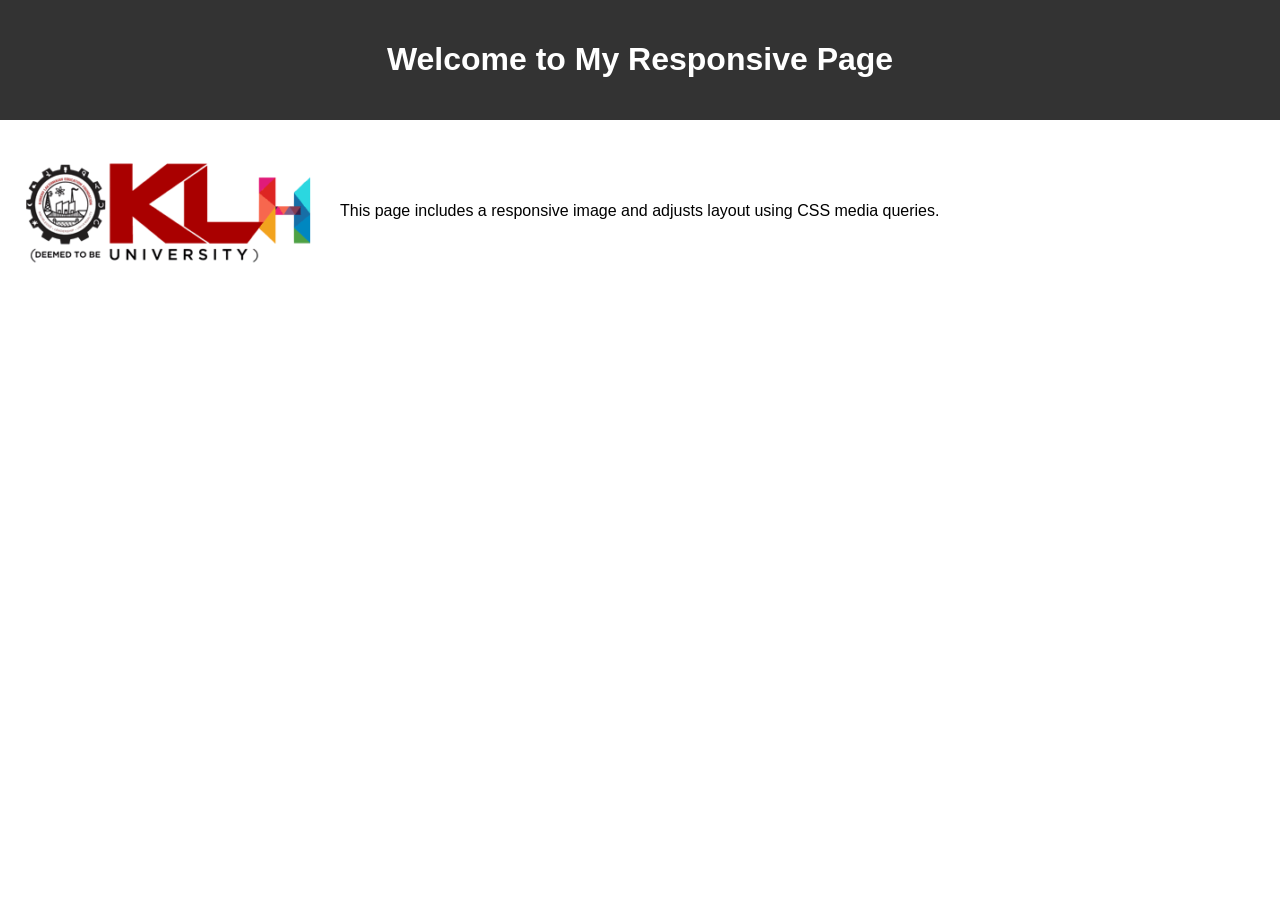
<file: index.html>
<!DOCTYPE html> 
<html lang="en"> 
<head> 
<title>Responsive Web Page</title> 
<link rel="stylesheet" href="style.css"> 
</head> 
<body> 
<header> 
<h1>Welcome to My Responsive Page</h1> 
</header> 
<section class="about"> 
<img src="kluh.png"> 
<p>This page includes a responsive image and adjusts layout using CSS media 
queries.</p> 
  </section> 
</body> 
</html>
</file>
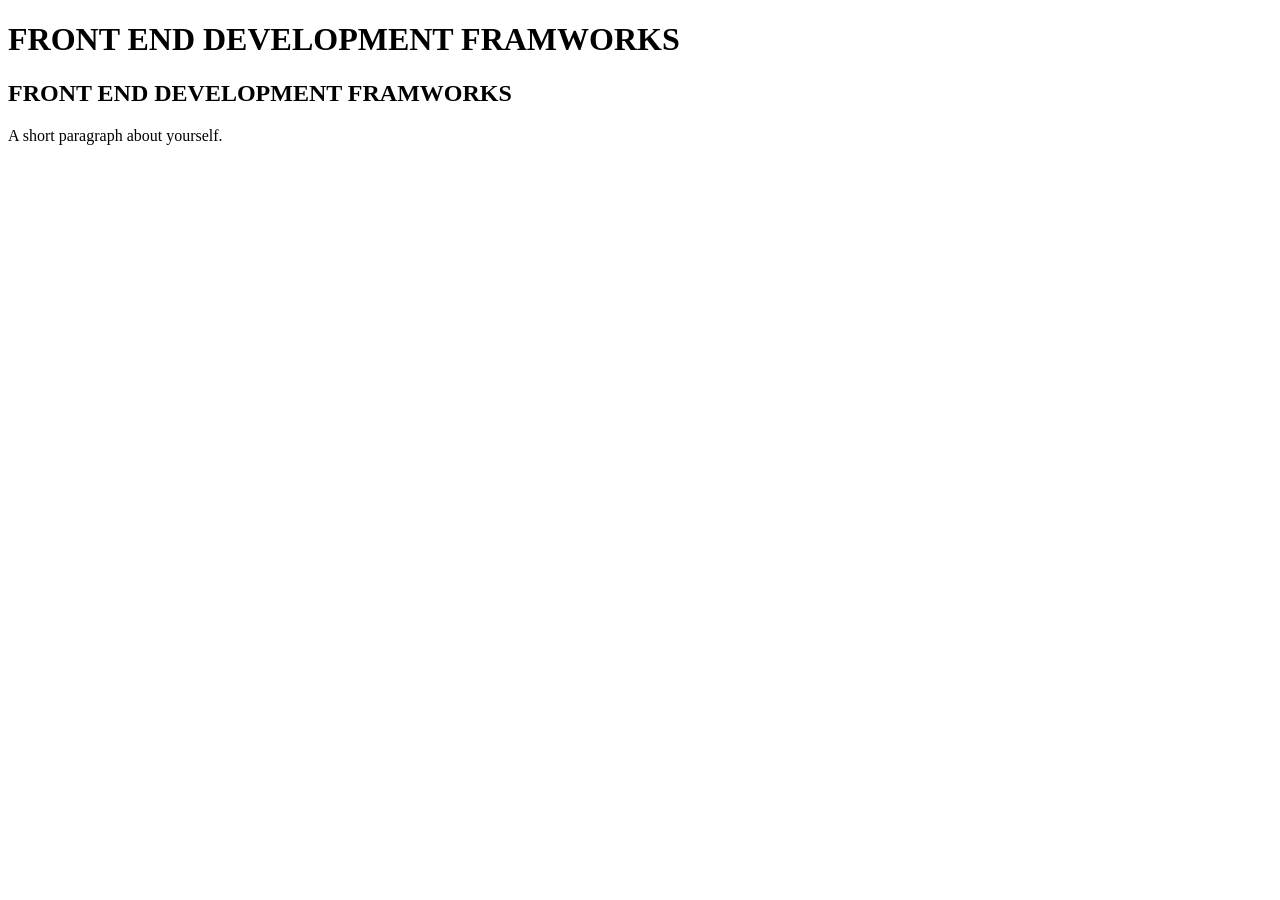
<file: demo.html>
<!DOCTYPE html>
<html lang="en">
<head>
 <title>My Website</title>
</head>
<body>
 <h1>FRONT END DEVELOPMENT FRAMWORKS</h1>
 <h2> FRONT END DEVELOPMENT FRAMWORKS </h2>
 <p>A short paragraph about yourself.</p>
</body>
</html>
</file>
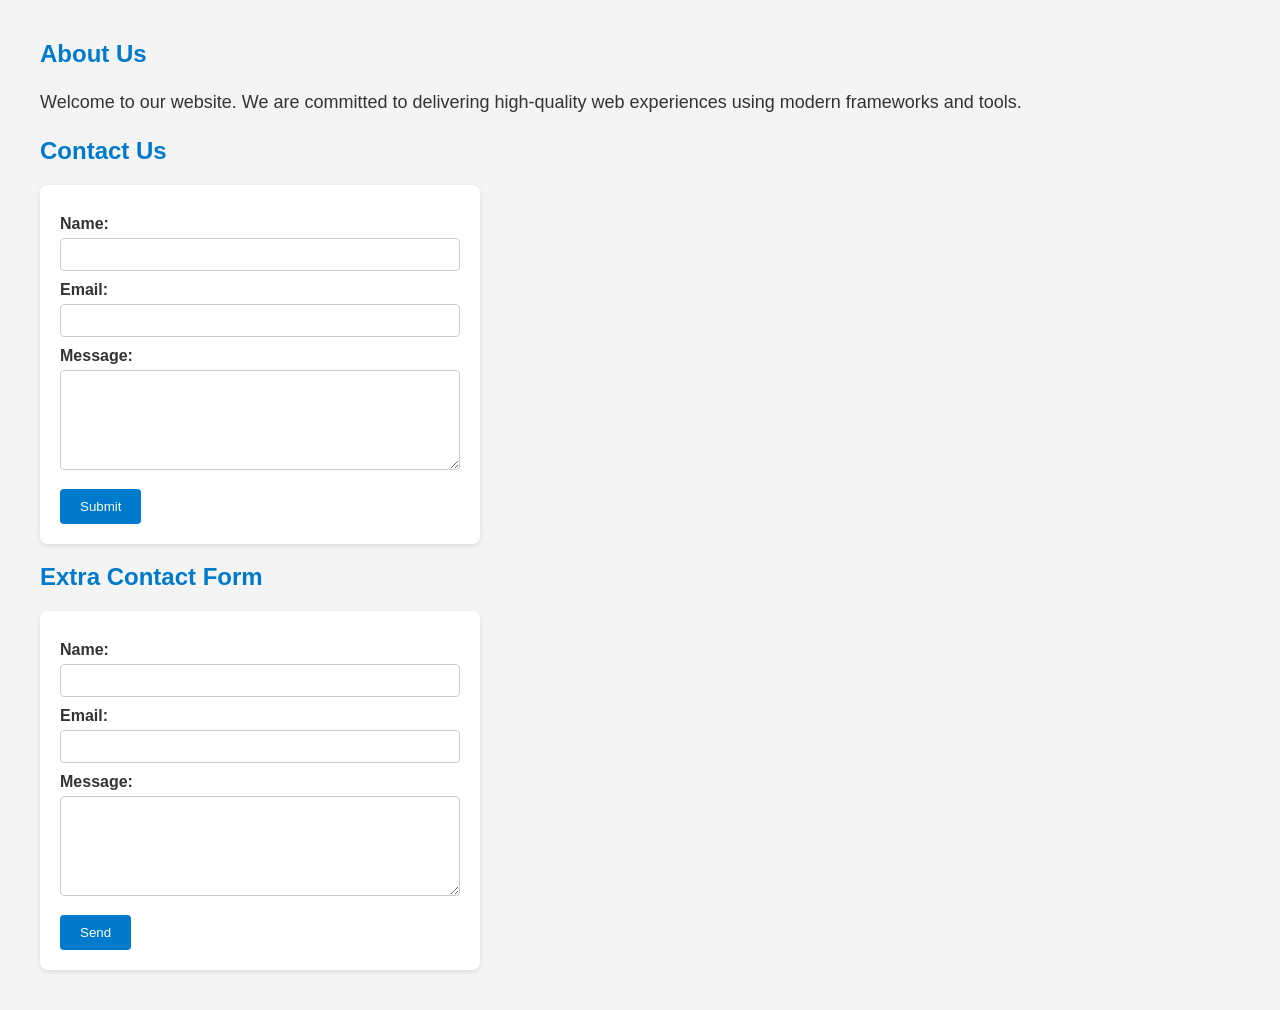
<file: form.html>
<!DOCTYPE html>
<html>
<head>
    <title>My Website</title>
    <style>
        body {
            font-family: Arial, sans-serif;
            margin: 40px;
            background-color: #f4f4f4;
            color: #333;
        }

        h2 {
            color: #007acc;
        }

        p {
            font-size: 18px;
            line-height: 1.6;
        }

        form {
            background-color: #fff;
            padding: 20px;
            border-radius: 8px;
            max-width: 400px;
            box-shadow: 0 2px 5px rgba(0,0,0,0.1);
        }

        label {
            display: block;
            margin-top: 10px;
            font-weight: bold;
        }

        input[type="text"],
        input[type="email"],
        textarea {
            width: 100%;
            padding: 8px;
            margin-top: 5px;
            border: 1px solid #ccc;
            border-radius: 4px;
            box-sizing: border-box;
        }

        textarea {
            resize: vertical;
            height: 100px;
        }

        input[type="submit"] {
            background-color: #007acc;
            color: white;
            padding: 10px 20px;
            margin-top: 15px;
            border: none;
            border-radius: 4px;
            cursor: pointer;
        }

        input[type="submit"]:hover {
            background-color: #005f99;
        }
    </style>
</head>
<body>
    <h2>About Us</h2>
    <p>Welcome to our website. We are committed to delivering high-quality web 
    experiences using modern frameworks and tools.</p>

    <h2>Contact Us</h2>
    <form>
        <label for="name">Name:</label>
        <input type="text" id="name" name="name">

        <label for="email">Email:</label>
        <input type="email" id="email" name="email">

        <label for="message">Message:</label>
        <textarea id="message" name="message"></textarea>

        <input type="submit" value="Submit">
    </form>

    <!-- New form inside the element with id="i" -->
    <div id="i">
        <h2>Extra Contact Form</h2>
        <form>
            <label for="extra-name">Name:</label>
            <input type="text" id="extra-name" name="extra-name">

            <label for="extra-email">Email:</label>
            <input type="email" id="extra-email" name="extra-email">

            <label for="extra-message">Message:</label>
            <textarea id="extra-message" name="extra-message"></textarea>

            <input type="submit" value="Send">
        </form>
    </div>
</body>
</html>
</file>
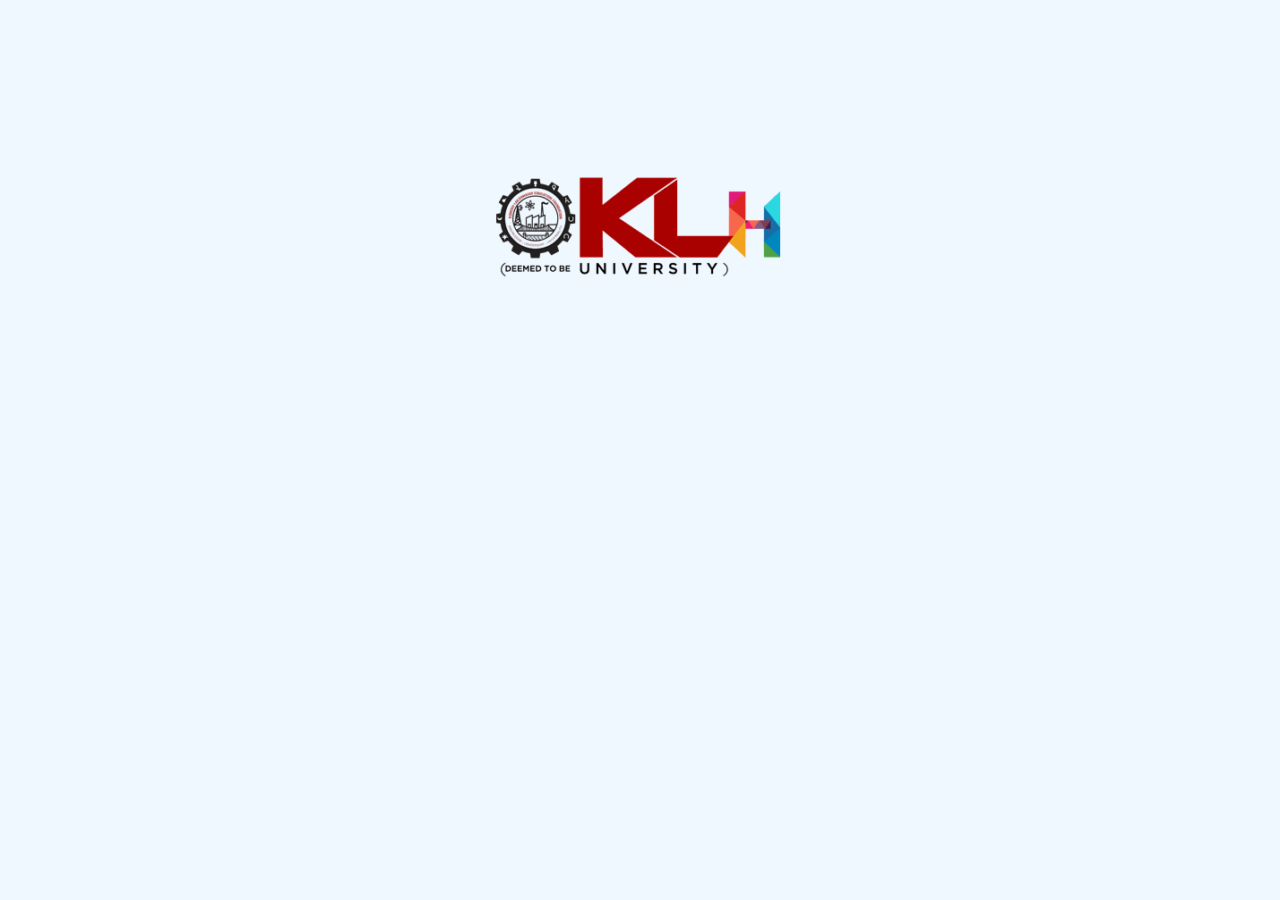
<file: image.html>
<!DOCTYPE html>
<html>
<head>
    <title>Centered Image</title>
    <style>
        body {
            display: flex;
            justify-content: center;
            align-items: center;
            height: 50vh;
            margin: 0;
            background-color: aliceblue;
        }
    </style>
</head>
<body>
    <img src="kluh.png" alt="Image">
</body>
</html>
</file>
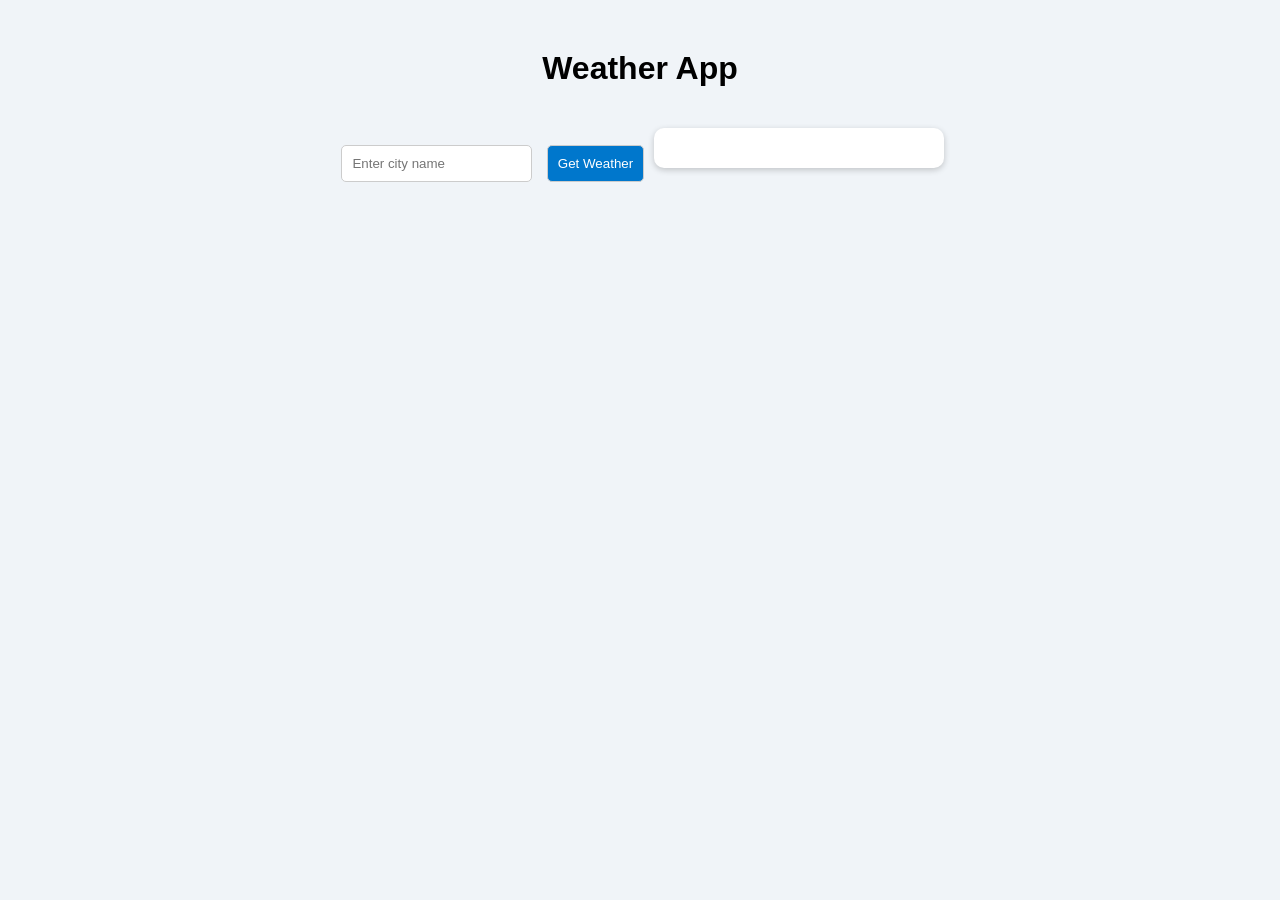
<file: week6.html>
<!DOCTYPE html>
<html lang="en">
<head>
 <meta charset="UTF-8">
 <title>Weather App</title>
 <style>
 body {
 font-family: Arial, sans-serif;
 text-align: center;
 margin: 50px;
 background: #f0f4f8;
 }
 .weather-box {
 margin-top: 20px;
 padding: 20px;
 display: inline-block;
 border-radius: 10px;
 background: #fff;
 box-shadow: 0 2px 6px rgba(0,0,0,0.2);
 min-width: 250px;
 }
 input, button {
 padding: 10px;
 margin: 5px;
 border-radius: 5px;
 border: 1px solid #ccc;
 }
 button {
 background: #0077cc;
 color: white;
 cursor: pointer;
 }
 button:hover {
 background: #005fa3;
 }
 </style>
</head>
<body>
 <h1>Weather App</h1>
 <input type="text" id="cityInput" placeholder="Enter city name" />
 <button id="getWeatherBtn">Get Weather</button>
 <div id="weatherResult" class="weather-box"></div>
 <script>
const cityInput = document.getElementById("cityInput");
 const getWeatherBtn = document.getElementById("getWeatherBtn");
 const weatherResult = document.getElementById("weatherResult");
 async function fetchWeather(city) {
 try {
 if (!city) {
 weatherResult.innerHTML = "<p>Please enter a city name.</p>";
 return;
 }
 const response = await
fetch(`https://wttr.in/${encodeURIComponent(city)}?format=j1`);
 if (!response.ok) {
 throw new Error("City not found or API error.");
 }
 const data = await response.json();
 displayWeather(city, data);
 localStorage.setItem("lastCity", city);
 } catch (error) {
 weatherResult.innerHTML = `<p style="color:red;">${error.message}</p>`;
 }
 }
 function displayWeather(city, data) {
 const current = data.current_condition[0];
 weatherResult.innerHTML = `
 <h2>${city}</h2>
 <p><strong>Temperature:</strong> ${current.temp_C} °C</p>
 <p><strong>Condition:</strong> ${current.weatherDesc[0].value}</p>
 <p><strong>Humidity:</strong> ${current.humidity}%</p>
 `;
 }
 getWeatherBtn.addEventListener("click", () => {
 const city = cityInput.value.trim();
 fetchWeather(city);
 });
 window.onload = () => {
 const lastCity = localStorage.getItem("lastCity");
 if (lastCity) {
 fetchWeather(lastCity);
 }
 };
 </script>
</body>
</html>
</file>
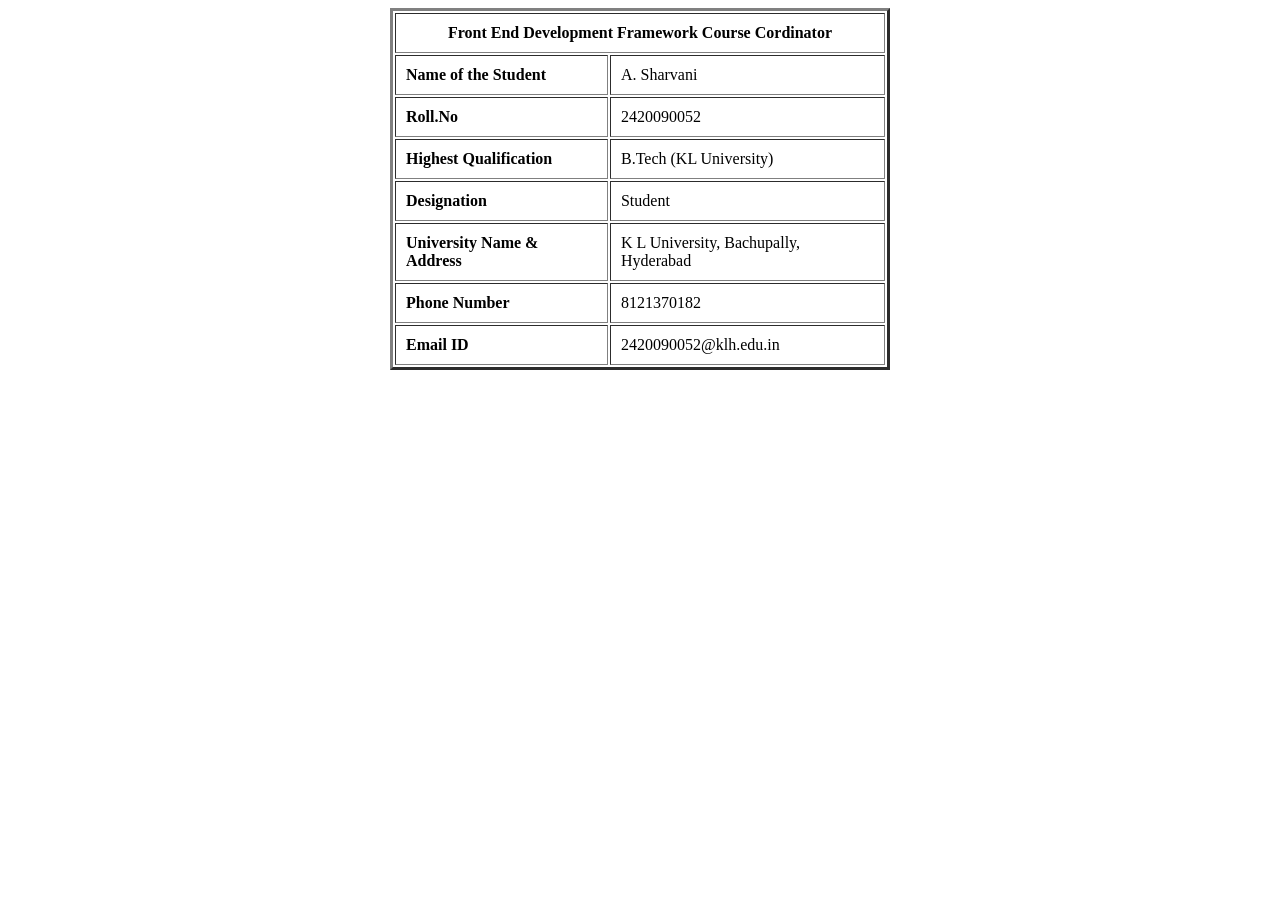
<file: week-04/contact.html>
<!DOCTYPE html> 
<html> 
<head> 
<title>Front End Development Framework</title> 
</head> 
<body> 
<center> 
<table border="3" width="500" height="175" cellpadding="10" > 
<tr> 
<th colspan="2">Front End Development Framework Course Cordinator</th> 
</tr> 
<tr> 
<td><strong>Name of the  Student</strong></td> 
<td>A. Sharvani</td> 
</tr> 
<tr>
    <td><strong>Roll.No </strong></td>
    <td> 2420090052</td>
</tr>
<tr> 
<td><strong>Highest Qualification</strong></td> 
<td> B.Tech (KL University) </td> 
</tr>  
<tr> 
<td><strong>Designation</strong></td> 
<td>Student</td> 
</tr> 
<tr> 
<td><strong>University Name & Address</strong></td> 
<td>K L University, Bachupally, Hyderabad</td> 
</tr> 
<tr> 
<td><strong>Phone Number</strong></td> 
<td>8121370182</td> 
</tr> 
<tr> 
<td><strong>Email ID</strong></td> 
<td>2420090052@klh.edu.in</td> 
</tr> 
</table> 
</center> 
</body> 
</html>
</file>
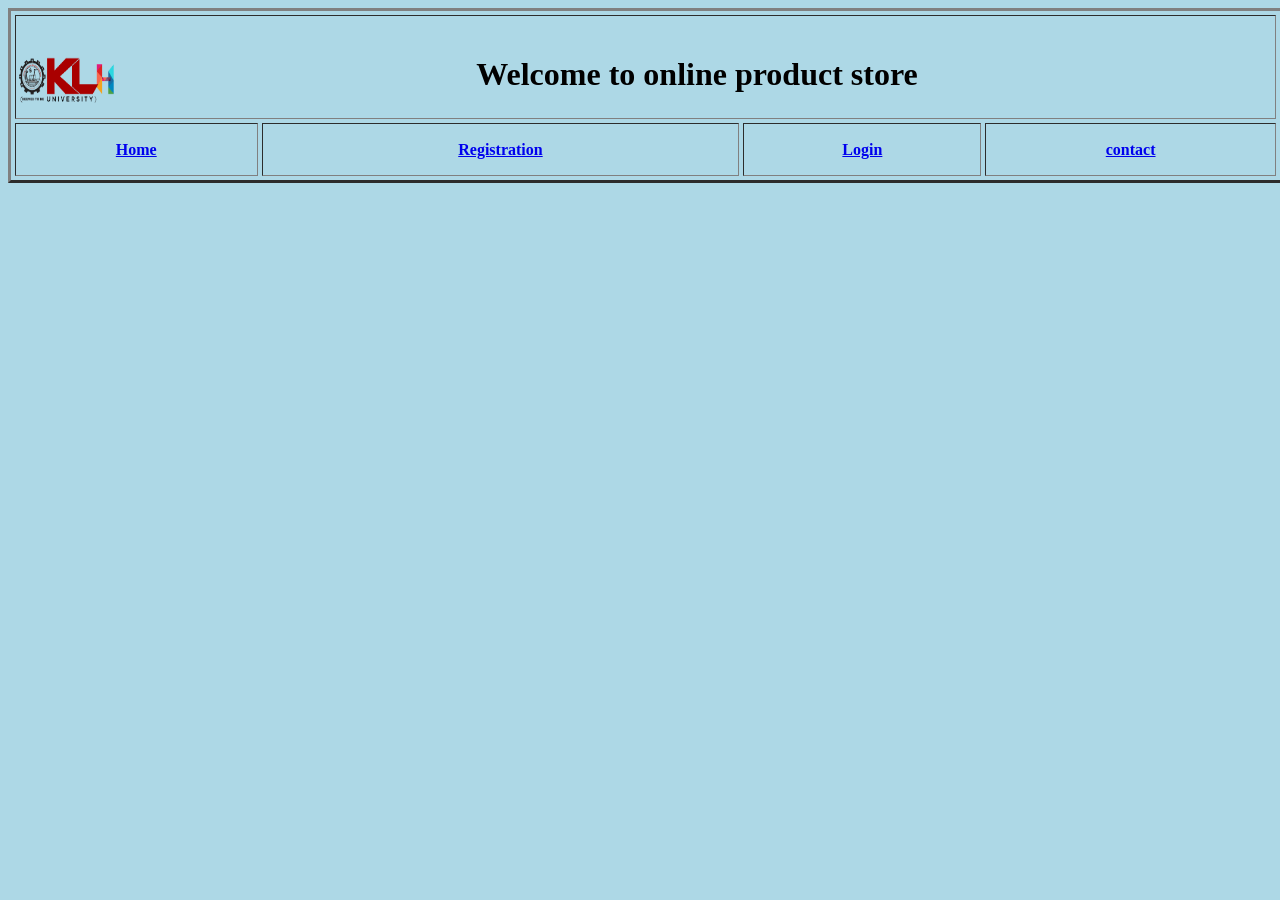
<file: week-04/homepage.html>
<html> 
<body bgcolor="lightblue"> 
<table border="3" height="175" width="1275"  
cellspacing="4"> 
<tr> 
<th colspan="5" height="100"> 
<img src="klu.png" height="100"  
width="100" align="left" align="middle" > 
&nbsp; &nbsp;&nbsp;&nbsp;&nbsp;&nbsp;  
<h1>Welcome to online product store</h1>  
</th> 
</tr> 
<tr> 
<th><a href="home.html" target="empty">Home</a> 
</th> 
<th><a href="registration.html" target="empty">Registration </a> 
</th> 
<th><a href="loginpage.html" target="empty"> 
                         Login</a></th> 
<th><a href="contact.html" target="empty">contact</a></th> 
</tr> 
</table> 
</body> 
</html>
</file>
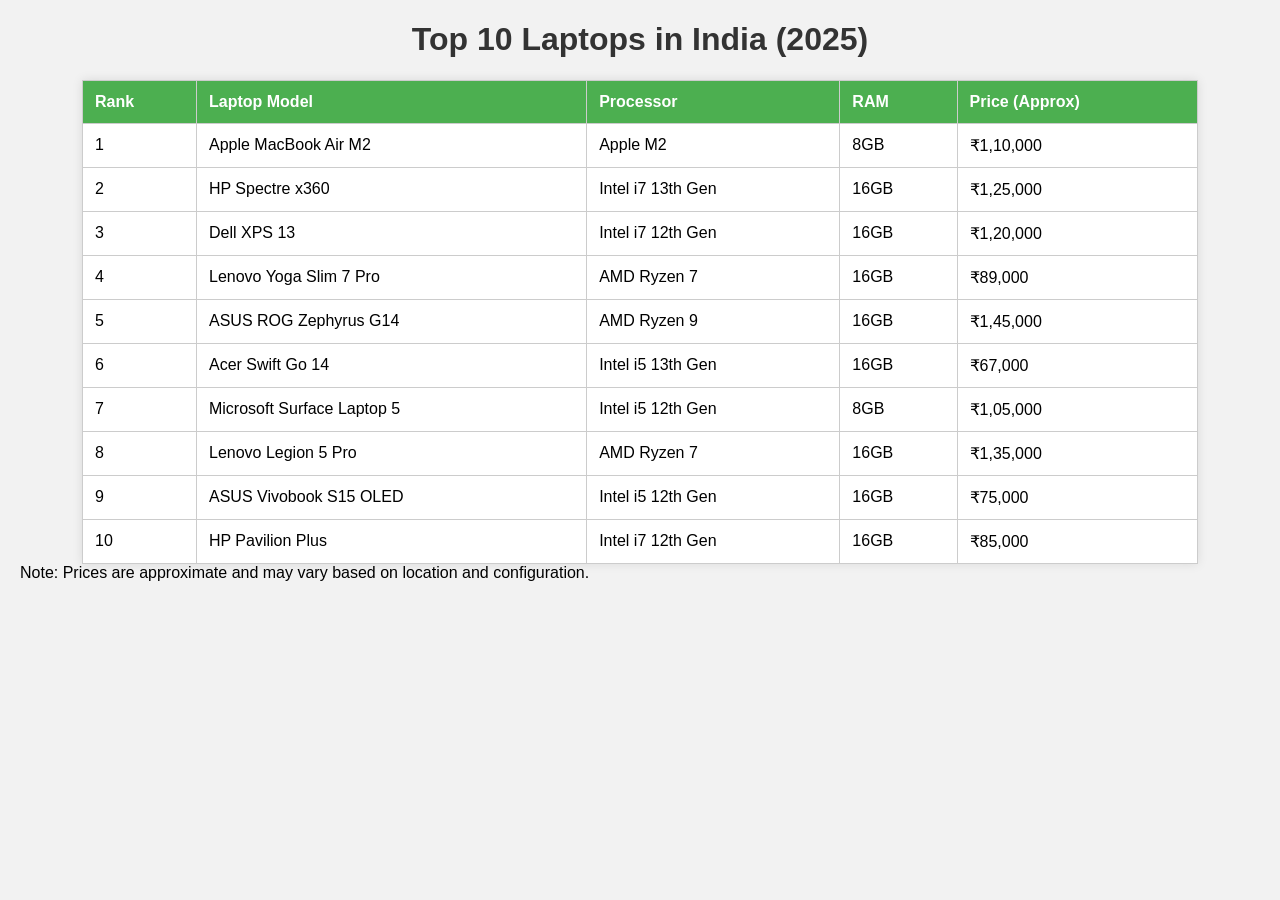
<file: week-04/laptops.html>
<!DOCTYPE html> 
<html lang="en"> 
<head> 
  <meta charset="UTF-8"> 
  <title>Top 10 Laptops in India</title> 
  <style> 
    body { 
      font-family: Arial, sans-serif; 
      background-color: #f2f2f2; 
      margin: 20px; 
    } 
    h1 { 
      text-align: center; 
      color: #333; 
    } 
    table { 
      width: 90%; 
      margin: auto; 
      border-collapse: collapse; 
      background-color: white; 
      box-shadow: 0 0 10px rgba(0,0,0,0.1); 
    } 
    th, td { 
      padding: 12px; 
      border: 1px solid #ccc; 
      text-align: left; 
    } 
    th { 
      background-color: #4CAF50; 
      color: white; 
    } 
    tr:hover { 
      background-color: #f5f5f5; 
    } 
    caption { 
      caption-side: bottom; 
      padding: 10px; 
      font-size: 0.9em; 
      color: #666; 
    } 
  </style> 
</head> 
<body> 
 
  <h1>Top 10 Laptops in India (2025)</h1> 
 
  <table> 
    <tr> 
      <th>Rank</th> 
      <th>Laptop Model</th> 
      <th>Processor</th> 
      <th>RAM</th> 
      <th>Price (Approx)</th> 
    </tr> 
    <tr> 
      <td>1</td> 
      <td>Apple MacBook Air M2</td> 
      <td>Apple M2</td> 
      <td>8GB</td> 
      <td>₹1,10,000</td> 
    </tr> 
    <tr> 
      <td>2</td> 
      <td>HP Spectre x360</td> 
      <td>Intel i7 13th Gen</td> 
      <td>16GB</td> 
      <td>₹1,25,000</td> 
    </tr> 
    <tr> 
      <td>3</td> 
      <td>Dell XPS 13</td> 
      <td>Intel i7 12th Gen</td> 
      <td>16GB</td> 
      <td>₹1,20,000</td> 
    </tr> 
    <tr> 
      <td>4</td> 
      <td>Lenovo Yoga Slim 7 Pro</td> 
      <td>AMD Ryzen 7</td> 
      <td>16GB</td> 
      <td>₹89,000</td> 
    </tr> 
    <tr> 
      <td>5</td> 
      <td>ASUS ROG Zephyrus G14</td> 
      <td>AMD Ryzen 9</td> 
      <td>16GB</td> 
      <td>₹1,45,000</td> 
    </tr> 
    <tr> 
      <td>6</td> 
      <td>Acer Swift Go 14</td> 
      <td>Intel i5 13th Gen</td> 
      <td>16GB</td> 
      <td>₹67,000</td> 
    </tr> 
    <tr> 
      <td>7</td> 
      <td>Microsoft Surface Laptop 5</td> 
      <td>Intel i5 12th Gen</td> 
      <td>8GB</td> 
      <td>₹1,05,000</td> 
    </tr> 
    <tr> 
<td>8</td> 
<td>Lenovo Legion 5 Pro</td> 
<td>AMD Ryzen 7</td> 
<td>16GB</td> 
<td>₹1,35,000</td> 
</tr> 
<tr> 
<td>9</td> 
<td>ASUS Vivobook S15 OLED</td> 
<td>Intel i5 12th Gen</td> 
<td>16GB</td> 
<td>₹75,000</td> 
</tr> 
<tr> 
<td>10</td> 
<td>HP Pavilion Plus</td> 
<td>Intel i7 12th Gen</td> 
<td>16GB</td> 
<td>₹85,000</td> 
</tr> 
</table> 
<caption>Note: Prices are approximate and may vary based on location and 
configuration.</caption> 
</body> 
</html>
</file>
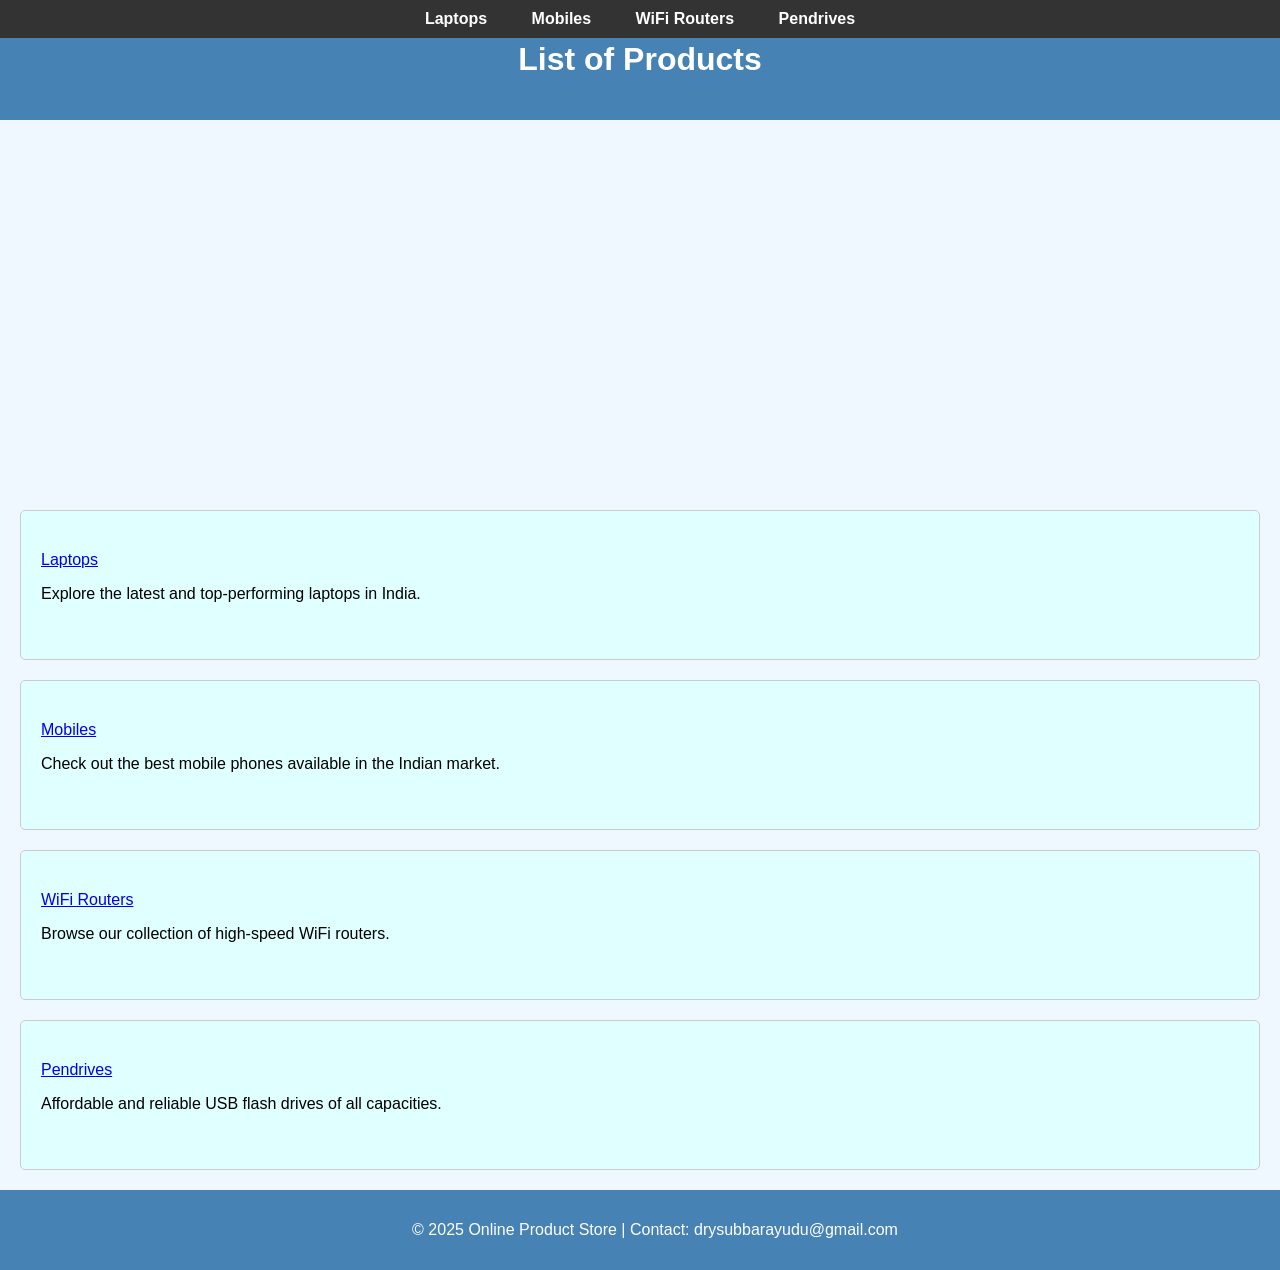
<file: week-04/left.html>
<!DOCTYPE html> 
<html lang="en"> 
<head> 
<meta charset="UTF-8"> 
<title>Online Product Store</title> 
<style> 
body { 
font-family: Arial, sans-serif; 
margin: 0; 
padding: 0; 
background-color: #f0f8ff; 
} 
 
    header { 
      background-color: #4682b4; 
      color: white; 
      padding: 20px; 
      text-align: center; 
    } 
 
    nav { 
      position: fixed; 
      top: 0; 
      width: 100%; 
      background-color: #333; 
      padding: 10px 0; 
      z-index: 1000; 
      text-align: center; 
    } 
 
    nav a { 
      color: white; 
      margin: 0 20px; 
      text-decoration: none; 
      font-weight: bold; 
    } 
 
    nav a:hover { 
      text-decoration: underline; 
    } 
 
    /* Slideshow styles */ 
    .slideshow-container { 
      max-width: 100%; 
      height: 300px; 
      position: relative; 
      overflow: hidden; 
      margin-top: 70px; 
    } 
 
    .slide { 
      width: 100%; 
      height: 100%; 
      position: absolute; 
      opacity: 0; 
      animation: fade 16s infinite; 
    } 
 
.slide img { 
width: 100%; 
height: 100%; 
object-fit: cover; 
} 
.slide:nth-child(1) { animation-delay: 0s; } 
.slide:nth-child(2) { animation-delay: 4s; } 
.slide:nth-child(3) { animation-delay: 8s; } 
.slide:nth-child(4) { animation-delay: 12s; } 
@keyframes fade { 
0% { opacity: 0; } 
5% { opacity: 1; } 
25% { opacity: 1; } 
30% { opacity: 0; } 
100% { opacity: 0; } 
} 
section { 
padding: 40px 20px; 
margin: 20px; 
background-color: #e0ffff; 
border: 1px solid #ccc; 
border-radius: 5px; 
} 
footer { 
background-color: #4682b4; 
color: white; 
text-align: center; 
padding: 15px; 
position: relative; 
bottom: 0; 
width: 100%; 
} 
</style> 
</head> 
<body> 
<nav> 
<a href="#laptops">Laptops</a> 
<a href="#mobiles">Mobiles</a> 
<a href="#routers">WiFi Routers</a> 
<a href="#pendrives">Pendrives</a> 
</nav> 
<header> 
<h1>List of Products</h1> 
</header> 
<!-- Slideshow --> 
<div class="slideshow-container"> 
<div class="slide"><img src="laptops.jpg" alt="Laptops"></div> 
<div class="slide"><img src="mobiles.jpg" alt="Mobiles"></div> 
<div class="slide"><img src="routers.jpg" alt="WiFi Routers"></div> 
<div class="slide"><img src="pendrives.jpg" alt="Pendrives"></div> 
</div> 
<section id="laptops"> 
<a href="laptops.html" target="empty">Laptops</a> 
<p>Explore the latest and top-performing laptops in India.</p> 
</section> 
<section id="mobiles"> 
<a href="mobiles.html" target="empty">Mobiles</a> 
<p>Check out the best mobile phones available in the Indian market.</p> 
</section> 
<section id="routers"> 
<a href="wifirouters.html" target="empty">WiFi Routers</a> 
<p>Browse our collection of high-speed WiFi routers.</p> 
</section> 
<section id="pendrives"> 
<a href="pendrives.html" target="empty">Pendrives</a> 
<p>Affordable and reliable USB flash drives of all capacities.</p> 
</section> 
<footer> 
<p>&copy; 2025 Online Product Store | Contact: drysubbarayudu@gmail.com</p> 
</footer> 
</body> 
</html>
</file>
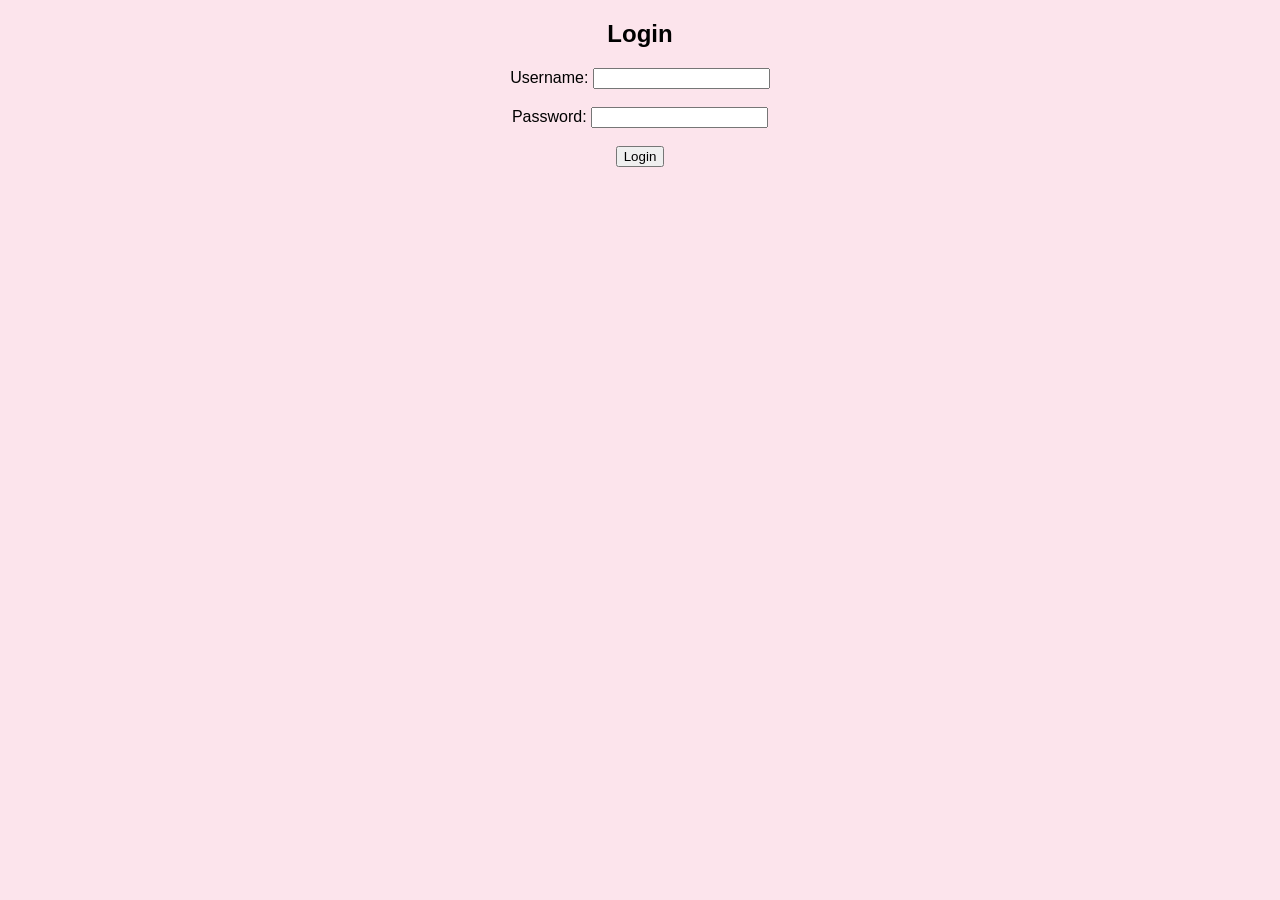
<file: week-04/loginpage.html>
<!DOCTYPE html> 
<html> 
<head> 
<title>Login</title> 
<script> 
function loginUser() { 
const username = document.getElementById("username").value.trim(); 
const password = document.getElementById("password").value; 
const storedUsername = localStorage.getItem("username"); 
const storedPassword = localStorage.getItem("password"); 
if (username === "" || password === "") { 
alert("Enter both username and password."); 
return false; 
} 
if (username === storedUsername && password === storedPassword) { 
alert("Login successful!"); 
return true; 
} else { 
alert("Invalid credentials. Try again."); 
return false; 
} 
} 
</script> 
</head> 
<body style="background-color: #fce4ec; font-family: Arial;"> 
<center> 
<h2>Login</h2> 
<form onsubmit="return loginUser();"> 
<label>Username:</label> 
<input type="text" id="username"><br><br> 
<label>Password:</label> 
<input type="password" id="password"><br><br> 
<input type="submit" value="Login"> 
</form> 
</center> 
</body> 
</html>
</file>
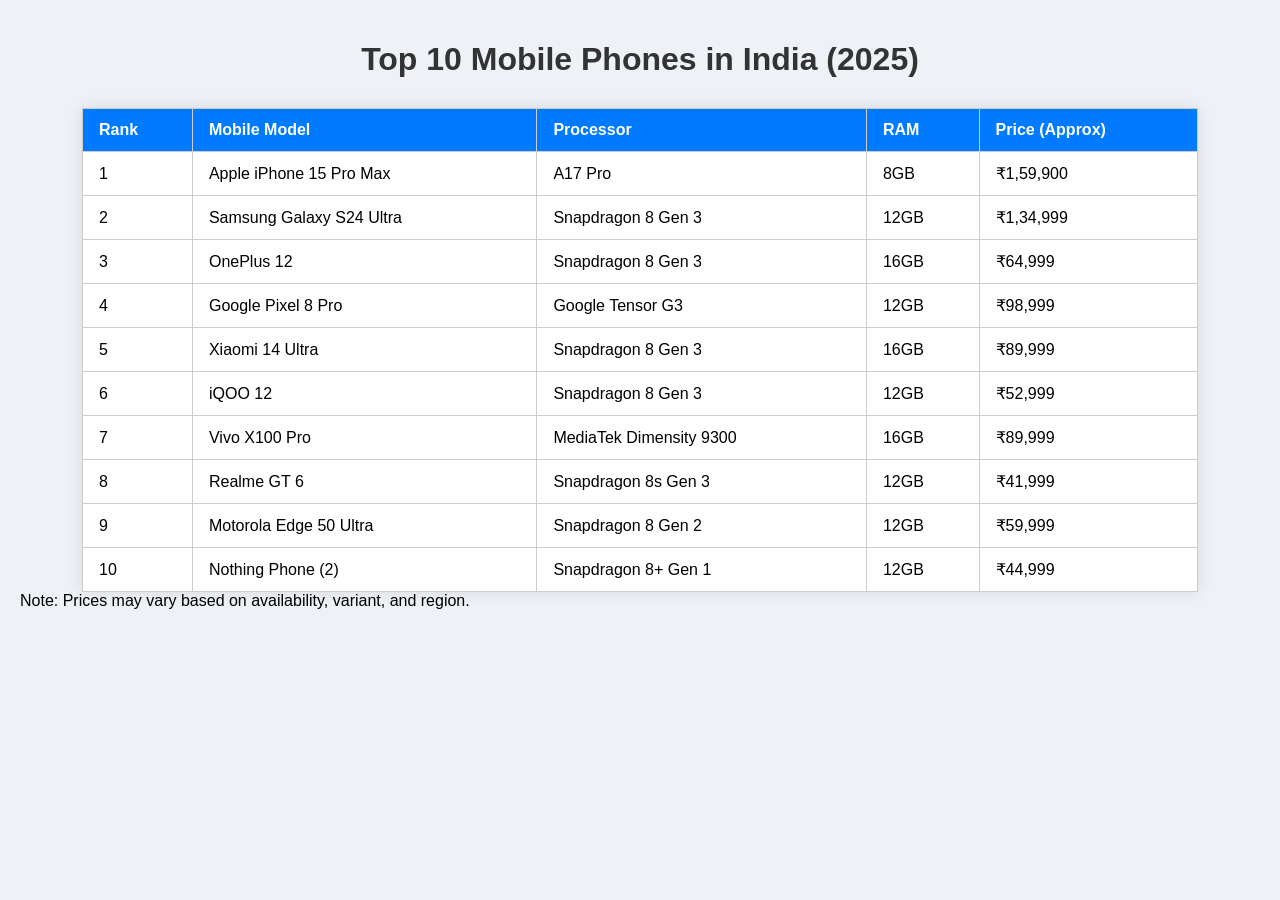
<file: week-04/mobiles.html>
<!DOCTYPE html> 
<html lang="en"> 
<head> 
  <meta charset="UTF-8"> 
  <title>Top 10 Mobile Phones in India</title> 
  <style> 
    body { 
      font-family: 'Segoe UI', Tahoma, Geneva, Verdana, sans-serif; 
      background-color: #eef1f5; 
      margin: 0; 
      padding: 20px; 
    } 
    h1 { 
      text-align: center; 
      color: #333; 
      margin-bottom: 30px; 
    } 
    table { 
      width: 90%; 
      margin: auto; 
      border-collapse: collapse; 
      background-color: #fff; 
      box-shadow: 0 0 15px rgba(0, 0, 0, 0.1); 
    } 
    th, td { 
      padding: 12px 16px; 
      border: 1px solid #ccc; 
      text-align: left; 
    } 
    th { 
      background-color: #007BFF; 
      color: white; 
    } 
    tr:hover { 
      background-color: #f1f1f1; 
    } 
    caption { 
      margin-top: 10px; 
      text-align: center; 
      font-size: 0.9em; 
      color: #555; 
    } 
  </style> 
</head> 
<body> 
 
  <h1>Top 10 Mobile Phones in India (2025)</h1> 
 
  <table> 
    <tr> 
      <th>Rank</th> 
      <th>Mobile Model</th> 
      <th>Processor</th> 
      <th>RAM</th> 
      <th>Price (Approx)</th> 
    </tr> 
    <tr> 
      <td>1</td> 
      <td>Apple iPhone 15 Pro Max</td> 
      <td>A17 Pro</td> 
      <td>8GB</td> 
      <td>₹1,59,900</td> 
    </tr> 
    <tr> 
      <td>2</td> 
      <td>Samsung Galaxy S24 Ultra</td> 
      <td>Snapdragon 8 Gen 3</td> 
      <td>12GB</td> 
      <td>₹1,34,999</td> 
    </tr> 
    <tr> 
      <td>3</td> 
      <td>OnePlus 12</td> 
      <td>Snapdragon 8 Gen 3</td> 
      <td>16GB</td> 
      <td>₹64,999</td> 
    </tr> 
    <tr> 
      <td>4</td> 
      <td>Google Pixel 8 Pro</td> 
      <td>Google Tensor G3</td> 
      <td>12GB</td> 
      <td>₹98,999</td> 
    </tr> 
    <tr> 
      <td>5</td> 
      <td>Xiaomi 14 Ultra</td> 
      <td>Snapdragon 8 Gen 3</td> 
      <td>16GB</td> 
      <td>₹89,999</td> 
    </tr> 
    <tr> 
      <td>6</td> 
      <td>iQOO 12</td> 
      <td>Snapdragon 8 Gen 3</td> 
      <td>12GB</td> 
      <td>₹52,999</td> 
    </tr> 
    <tr> 
      <td>7</td> 
      <td>Vivo X100 Pro</td> 
      <td>MediaTek Dimensity 9300</td> 
      <td>16GB</td> 
      <td>₹89,999</td> 
    </tr> 
    <tr> 
      <td>8</td> 
      <td>Realme GT 6</td> 
      <td>Snapdragon 8s Gen 3</td> 
      <td>12GB</td> 
      <td>₹41,999</td> 
    </tr> 
    <tr> 
      <td>9</td> 
      <td>Motorola Edge 50 Ultra</td> 
      <td>Snapdragon 8 Gen 2</td> 
      <td>12GB</td> 
      <td>₹59,999</td> 
    </tr> 
    <tr> 
      <td>10</td> 
      <td>Nothing Phone (2)</td> 
      <td>Snapdragon 8+ Gen 1</td> 
      <td>12GB</td> 
      <td>₹44,999</td> 
    </tr> 
  </table> 
  <caption>Note: Prices may vary based on availability, variant, and region.</caption> 
</body> 
</html>
</file>
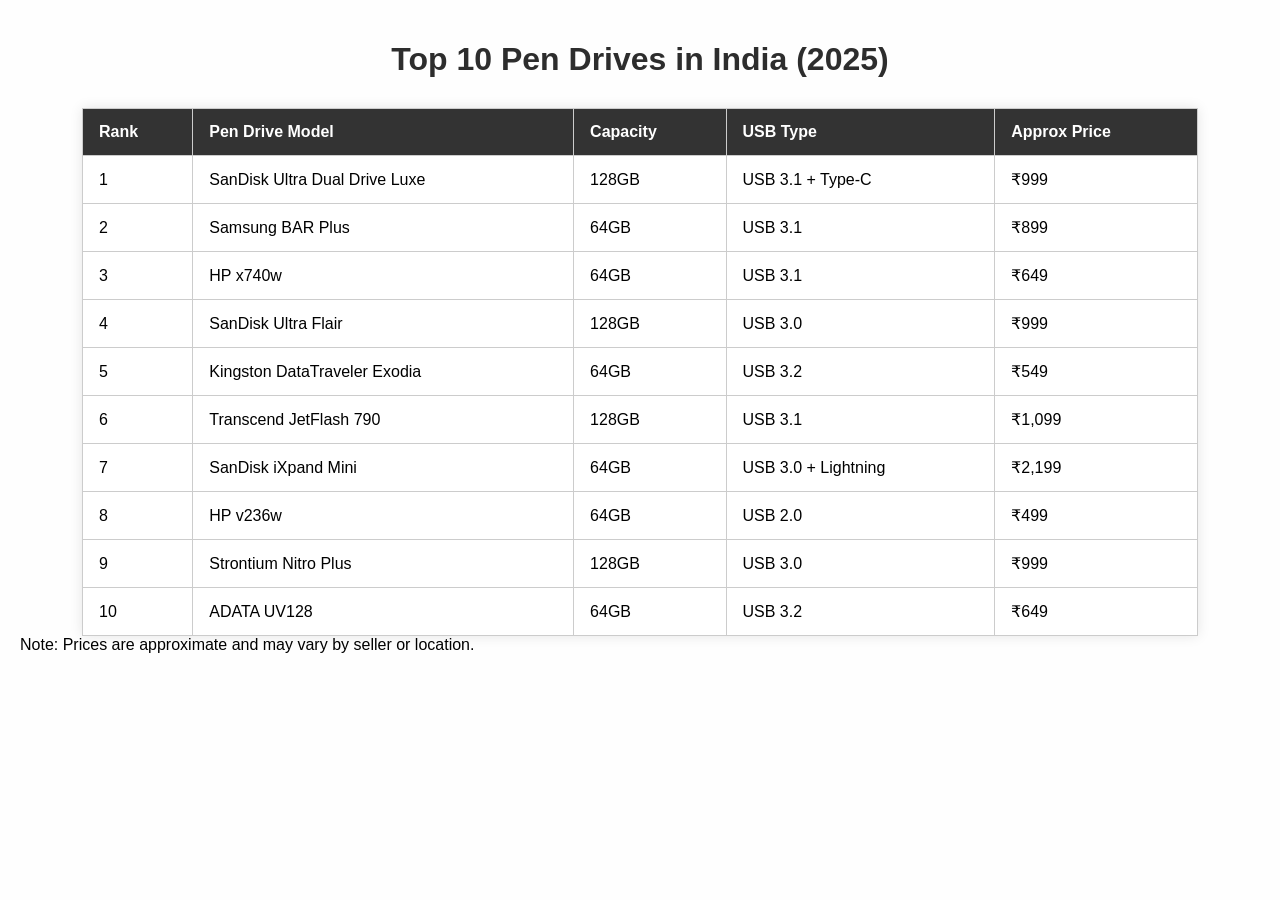
<file: week-04/pendrives.html>
<!DOCTYPE html> 
<html lang="en"> 
<head> 
<meta charset="UTF-8"> 
<title>Top 10 Pen Drives in India (2025)</title> 
<style> 
body { 
font-family: Arial, sans-serif; 
background-color: #fefefe; 
margin: 0; 
padding: 20px; 
    } 
 
    h1 { 
      text-align: center; 
      color: #2d2d2d; 
      margin-bottom: 30px; 
    } 
 
    table { 
      width: 90%; 
      margin: auto; 
      border-collapse: collapse; 
      background-color: #fff; 
      box-shadow: 0 0 12px rgba(0, 0, 0, 0.1); 
    } 
 
    th, td { 
      padding: 14px 16px; 
      border: 1px solid #ccc; 
      text-align: left; 
    } 
 
    th { 
      background-color: #333; 
      color: white; 
    } 
 
    tr:hover { 
      background-color: #f1f1f1; 
    } 
 
    caption { 
      margin-top: 12px; 
      text-align: center; 
      font-size: 0.9em; 
      color: #777; 
    } 
  </style> 
</head> 
<body> 
 
  <h1>Top 10 Pen Drives in India (2025)</h1> 
 
  <table> 
    <tr> 
      <th>Rank</th> 
      <th>Pen Drive Model</th> 
      <th>Capacity</th> 
      <th>USB Type</th> 
      <th>Approx Price</th> 
    </tr> 
    <tr> 
      <td>1</td> 
      <td>SanDisk Ultra Dual Drive Luxe</td> 
      <td>128GB</td> 
      <td>USB 3.1 + Type-C</td> 
      <td>₹999</td> 
    </tr> 
    <tr> 
      <td>2</td> 
      <td>Samsung BAR Plus</td> 
      <td>64GB</td> 
      <td>USB 3.1</td> 
      <td>₹899</td> 
    </tr> 
    <tr> 
      <td>3</td> 
      <td>HP x740w</td> 
      <td>64GB</td> 
      <td>USB 3.1</td> 
      <td>₹649</td> 
    </tr> 
    <tr> 
      <td>4</td> 
      <td>SanDisk Ultra Flair</td> 
      <td>128GB</td> 
      <td>USB 3.0</td> 
      <td>₹999</td> 
    </tr> 
    <tr> 
      <td>5</td> 
      <td>Kingston DataTraveler Exodia</td> 
      <td>64GB</td> 
      <td>USB 3.2</td> 
      <td>₹549</td> 
    </tr> 
    <tr> 
      <td>6</td> 
      <td>Transcend JetFlash 790</td> 
      <td>128GB</td> 
      <td>USB 3.1</td> 
      <td>₹1,099</td> 
    </tr> 
    <tr> 
      <td>7</td> 
      <td>SanDisk iXpand Mini</td> 
      <td>64GB</td> 
      <td>USB 3.0 + Lightning</td> 
      <td>₹2,199</td> 
    </tr> 
    <tr> 
      <td>8</td> 
      <td>HP v236w</td> 
      <td>64GB</td> 
      <td>USB 2.0</td> 
      <td>₹499</td> 
    </tr> 
    <tr> 
      <td>9</td> 
      <td>Strontium Nitro Plus</td> 
      <td>128GB</td> 
      <td>USB 3.0</td> 
      <td>₹999</td> 
    </tr> 
    <tr> 
      <td>10</td> 
      <td>ADATA UV128</td> 
      <td>64GB</td> 
      <td>USB 3.2</td> 
      <td>₹649</td> 
    </tr> 
  </table> 
 
  <caption>Note: Prices are approximate and may vary by seller or location.</caption> 
 
</body> 
</html>
</file>
<file: style.css>
body { 
  font-family: Arial, sans-serif; 
  margin: 0; 
  padding: 0; 
} 
 
header { 
  background-color: #333; 
  color: white; 
  padding: 20px; 
  text-align: center; 
} 
 
.about { 
  padding: 20px; 
  display: flex; 
  flex-direction: row; 
  align-items: center; 
  gap: 20px; 
} 
 
.responsive-img { 
  width: 100%; 
  max-width: 400px; 
  height: auto; 
} 
 
/* Media Query: Stack content on small screens */ 
@media (max-width: 600px) { 
  .about { 
    flex-direction: column; 
  } 
}
</file>
